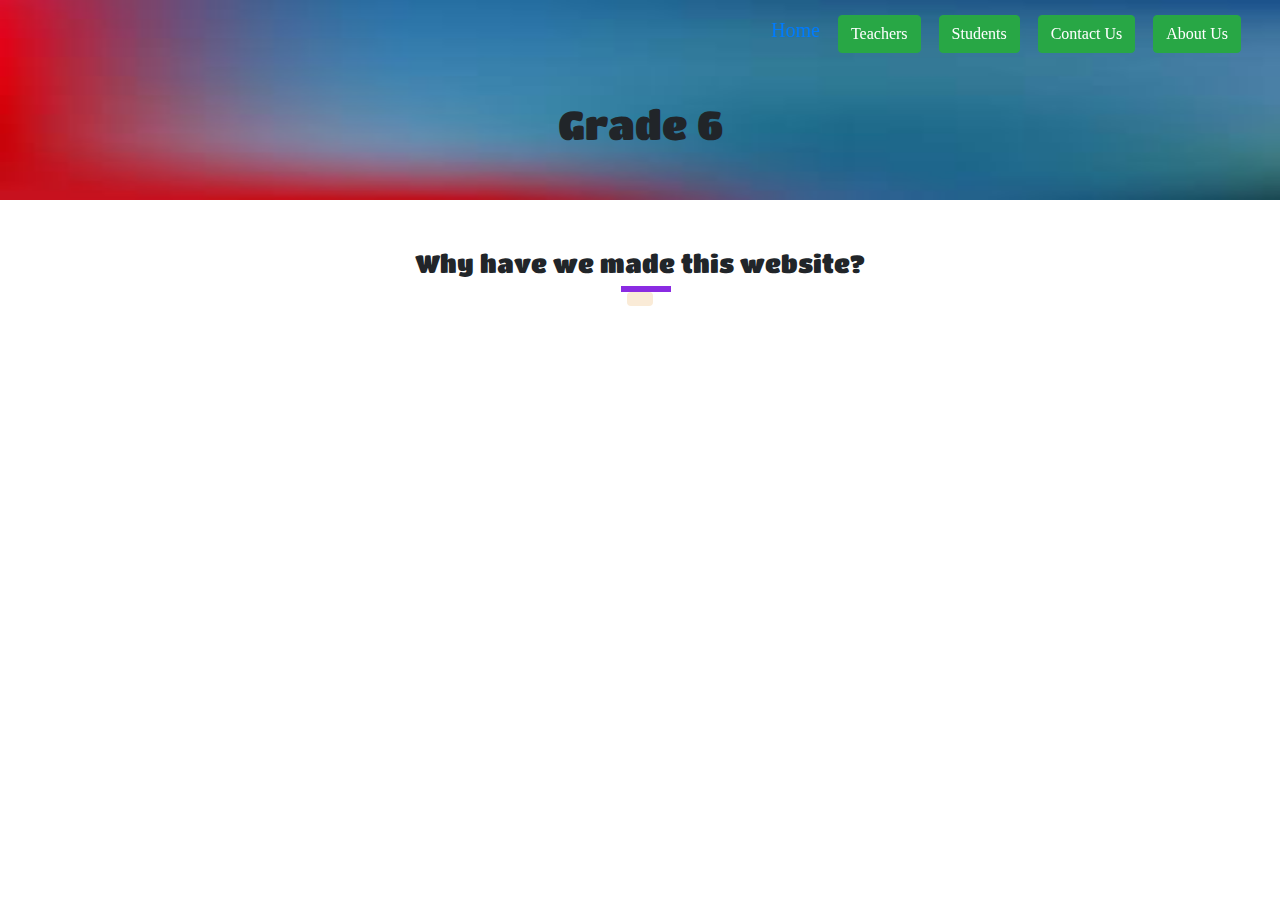
<file: index.html>
<!DOCTYPE html>
<html lang="en">
  <head>
    <meta charset="UTF-8" />
    <meta name="viewport" content="width=device-width, initial-scale=1.0" />
    <title>MGIS</title>
    <link
      rel="stylesheet"
      href="https://maxcdn.bootstrapcdn.com/bootstrap/4.5.2/css/bootstrap.min.css"
    />
    <script src="https://ajax.googleapis.com/ajax/libs/jquery/3.5.1/jquery.min.js"></script>
    <script src="https://cdnjs.cloudflare.com/ajax/libs/popper.js/1.16.0/umd/popper.min.js"></script>
    <script src="https://maxcdn.bootstrapcdn.com/bootstrap/4.5.2/js/bootstrap.min.js"></script>
    <link
      href="https://fonts.googleapis.com/css2?family=Titan+One&display=swap"
      rel="stylesheet"
    />
    <link
      href="https://fonts.googleapis.com/css2?family=Knewave&display=swap"
      rel="stylesheet"
    />
    <script src="main.js"></script>
    <link rel="stylesheet" href="style.css" />
  </head>
  <body>
    <ul class="menu">
      <li class="link"><a href="#home">Home</a></li>
      <li class="link">
        <button class="btn btn-success" onclick="teacher()">Teachers</button>
      </li>
      <li class="link">
        <button class="btn btn-success" onclick="student()">Students</button>
      </li>

      <li class="link">
        <button class="btn btn-success" onclick="contact()">Contact Us</button>
      </li>
      <li class="link">
        <button class="btn btn-success" onclick="about()">About Us</button>
      </li>
    </ul>
    <section id="home">
      <img width="100%" height="200px" src="Background.jpg" />
      <h1
        style="
          text-align: center;
          margin-top: -100px;
          font-family: 'Titan One', cursive;
        "
      >
        Grade 6
      </h1>
    </section>
   
<h1 style="margin-top: 100px; font-family: 'Titan One', cursive; font-size: 25px;">Why have we made this website?</h1>

<div class="line"></div>
    <p class="about btn" style="font-size: 20px " width="90%">
       
    </p>
  </body>
</html>
</file>
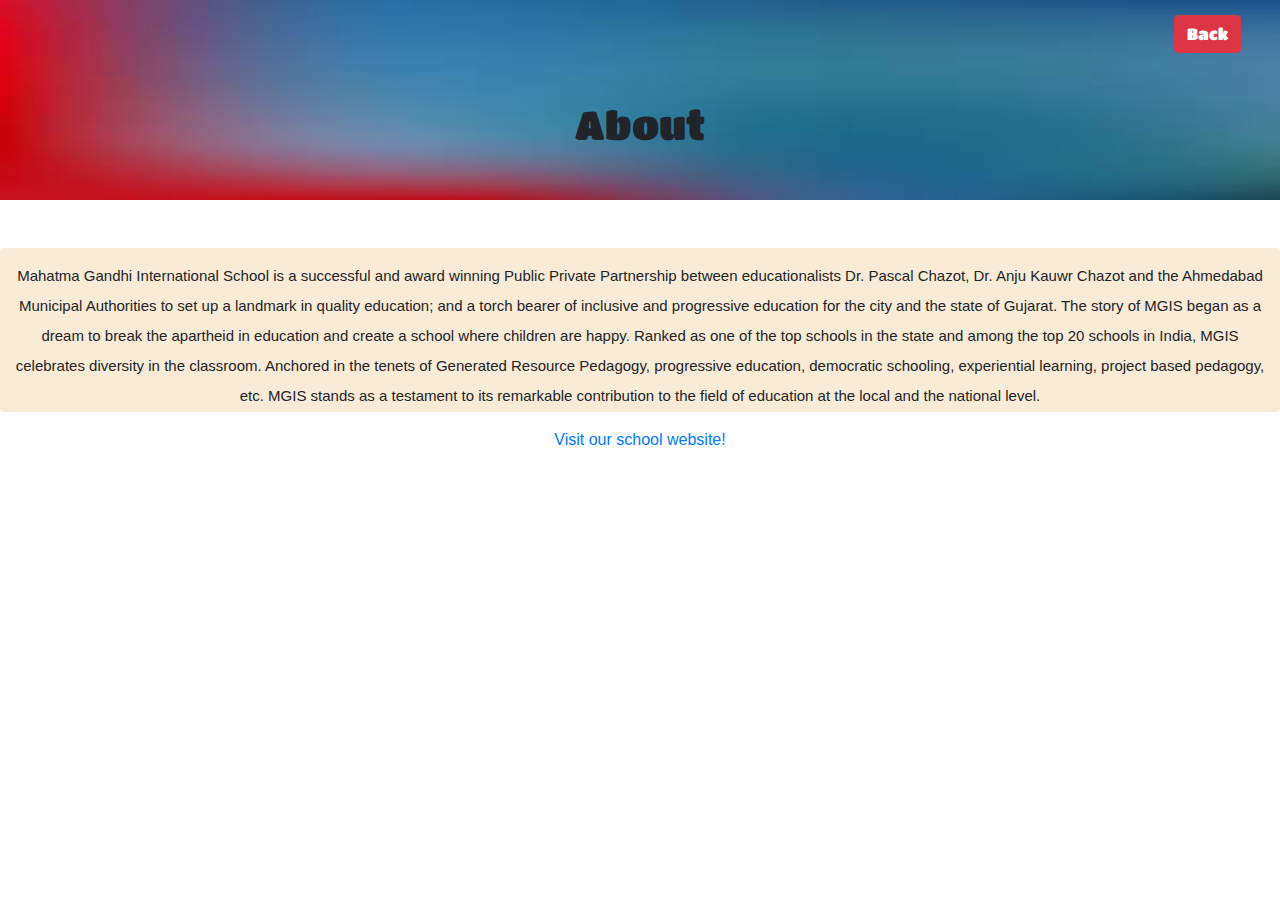
<file: about.html>
<!DOCTYPE html>
<html lang="en">
  <head>
    <meta charset="UTF-8" />
    <meta name="viewport" content="width=device-width, initial-scale=1.0" />
    <title>About us</title>
    <link rel="stylesheet" href="https://maxcdn.bootstrapcdn.com/bootstrap/4.5.2/css/bootstrap.min.css" />
    <script src="https://ajax.googleapis.com/ajax/libs/jquery/3.5.1/jquery.min.js"></script>
    <script src="https://cdnjs.cloudflare.com/ajax/libs/popper.js/1.16.0/umd/popper.min.js"></script>
    <script src="https://maxcdn.bootstrapcdn.com/bootstrap/4.5.2/js/bootstrap.min.js"></script>
    <link href="https://fonts.googleapis.com/css2?family=Titan+One&display=swap" rel="stylesheet" />
    <link href="https://fonts.googleapis.com/css2?family=Knewave&display=swap" rel="stylesheet" />
    <link rel="stylesheet" href="style.css" />
    <script src="main.js"></script>
  </head>
  <body>
    <ul class="menu">
      <li class="link">
        <button
          class="btn btn-danger"
          onclick="go_home()"
          style="font-family: 'Titan One', cursive; float: right"
        >
          Back
        </button>
      </li>
    </ul>
    <section id="home">
        <img width="100%" height="200px" src="Background.jpg" />
        <h1 style="
              text-align: center;
              margin-top: -100px;
              font-family: 'Titan One', cursive;
            ">
            About
        </h1>
        <section id="about" style="margin-top: 100px;">

            
            <p class="about btn" style="font-size: 20px " width="100%">
                <sub>
                    Mahatma Gandhi International School is a successful and award winning
                    Public Private Partnership between educationalists Dr. Pascal Chazot,
                    Dr. Anju Kauwr Chazot and the Ahmedabad Municipal Authorities to set
                    up a landmark in quality education; and a torch bearer of inclusive
                    and progressive education for the city and the state of Gujarat. The
                    story of MGIS began as a dream to break the apartheid in education and
                    create a school where children are happy. Ranked as one of the top
                    schools in the state and among the top 20 schools in India, MGIS
                    celebrates diversity in the classroom. Anchored in the tenets of
                    Generated Resource Pedagogy, progressive education, democratic
                    schooling, experiential learning, project based pedagogy, etc. MGIS
                    stands as a testament to its remarkable contribution to the field of
                    education at the local and the national level.
                </sub>
            </p>
        </section>

    <a href="https://www.mgis.in/" id="link">Visit our school website!</a>
  </body>
</html>
</file>
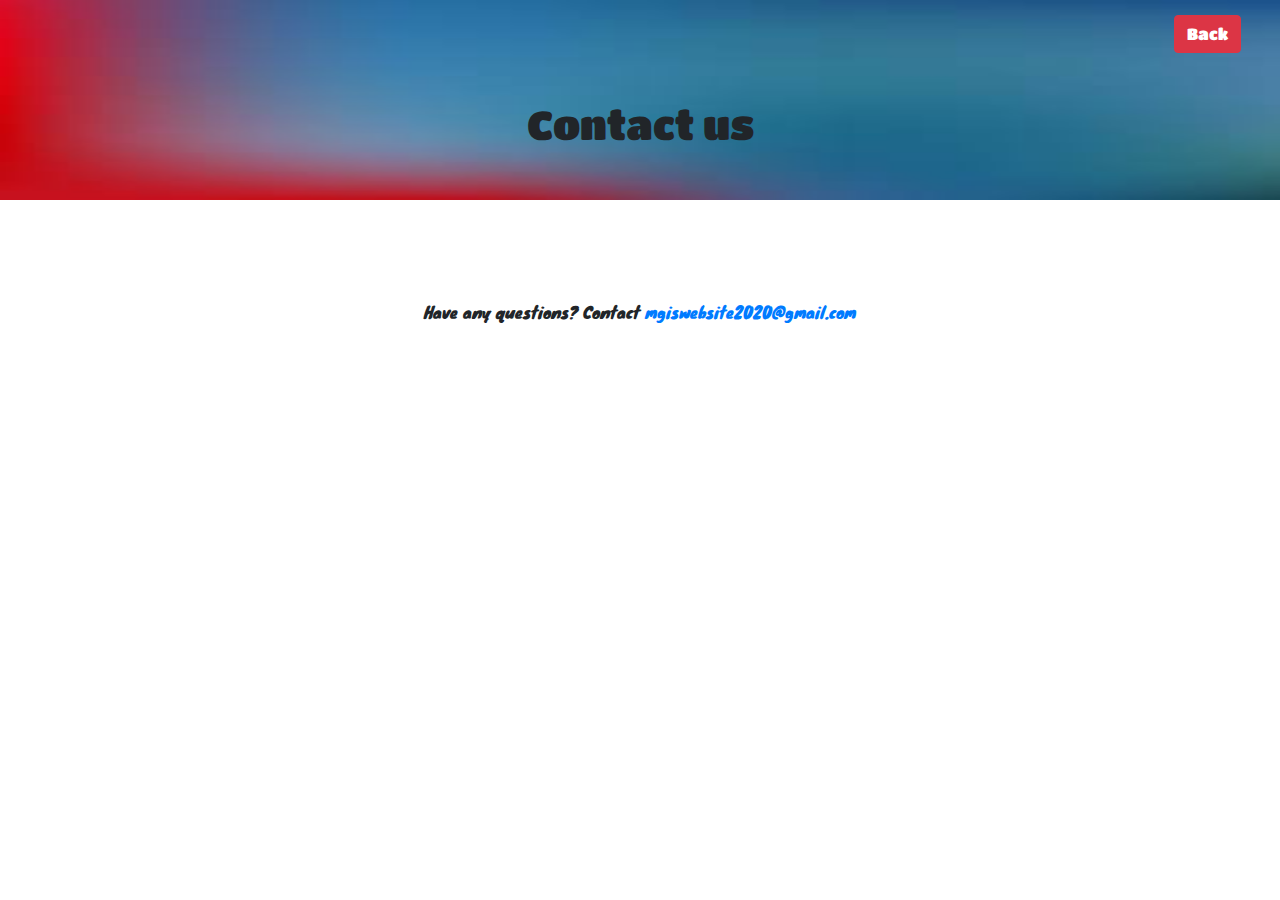
<file: contact.html>
<!DOCTYPE html>
<html lang="en">
  <head>
    <meta charset="UTF-8" />
    <meta name="viewport" content="width=device-width, initial-scale=1.0" />
    <title>Contact us</title>

    <link
      rel="stylesheet"
      href="https://maxcdn.bootstrapcdn.com/bootstrap/4.5.2/css/bootstrap.min.css"
    />
    <script src="https://ajax.googleapis.com/ajax/libs/jquery/3.5.1/jquery.min.js"></script>
    <script src="https://cdnjs.cloudflare.com/ajax/libs/popper.js/1.16.0/umd/popper.min.js"></script>
    <script src="https://maxcdn.bootstrapcdn.com/bootstrap/4.5.2/js/bootstrap.min.js"></script>
    <link
      href="https://fonts.googleapis.com/css2?family=Titan+One&display=swap"
      rel="stylesheet"
    />
    <link
      href="https://fonts.googleapis.com/css2?family=Knewave&display=swap"
      rel="stylesheet"
    />
    <script src="main.js"></script>
    <link rel="stylesheet" href="style.css" />
  </head>
  <body>
    <ul class="menu">
      <li class="link">
        <button
          class="btn btn-danger"
          onclick="go_home()"
          style="font-family: 'Titan One', cursive; float: right"
        >
          Back
        </button>
      </li>
    </ul>
    <img width="100%" height="200px" src="Background.jpg" />
    <h1
      style="
        text-align: center;
        font-family: 'Titan One', cursive;
        margin-top: -100px;
      "
    >
      Contact us
    </h1>
    <br /><br /><br /><br /><br /><br />
    <p style="font-family: 'Knewave', cursive">
      Have any questions? Contact
      <a href="mailto:mgiswebsite2020@gmail.com">mgiswebsite2020@gmail.com</a>
    </p>
  </body>
</html>
</file>
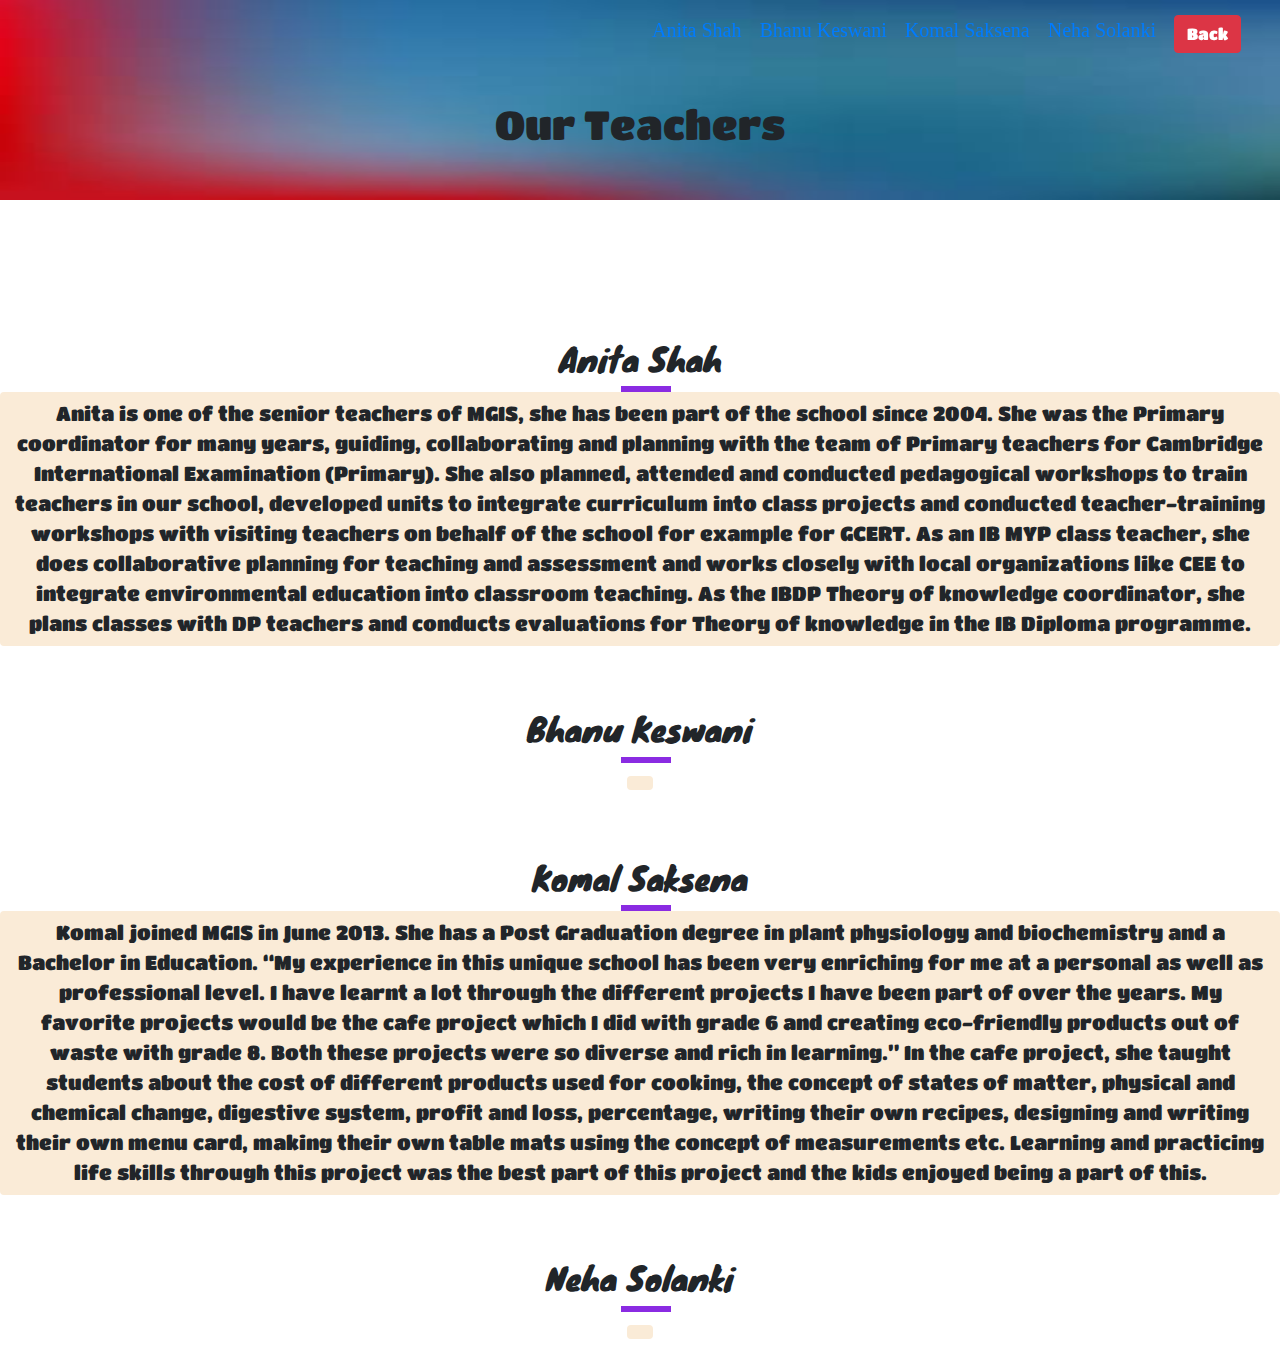
<file: teachers.html>
<!DOCTYPE html>
<html lang="en">
  <head>
    <meta charset="UTF-8" />
    <meta name="viewport" content="width=device-width, initial-scale=1.0" />
    <title>Our Teachers</title>

    <link
      rel="stylesheet"
      href="https://maxcdn.bootstrapcdn.com/bootstrap/4.5.2/css/bootstrap.min.css"
    />
    <script src="https://ajax.googleapis.com/ajax/libs/jquery/3.5.1/jquery.min.js"></script>
    <script src="https://cdnjs.cloudflare.com/ajax/libs/popper.js/1.16.0/umd/popper.min.js"></script>
    <script src="https://maxcdn.bootstrapcdn.com/bootstrap/4.5.2/js/bootstrap.min.js"></script>
    <link
      href="https://fonts.googleapis.com/css2?family=Titan+One&display=swap"
      rel="stylesheet"
    />
    <link
      href="https://fonts.googleapis.com/css2?family=Knewave&display=swap"
      rel="stylesheet"
    />
    <script src="main.js"></script>
    <link rel="stylesheet" href="style.css" />
  </head>
  <body>
    <ul class="menu">
      <li class="link"><a href="#anita">Anita Shah</a></li>
      <li class="link"><a href="#bhanu">Bhanu Keswani</a></li>
      <li class="link"><a href="#komal">Komal Saksena</a></li>
      <li class="link"><a href="#neha">Neha Solanki</a></li>
      <li class="link">
        <button
          class="btn btn-danger"
          onclick="go_home()"
          style="font-family: 'Titan One', cursive; float: right"
        >
          Back
        </button>
      </li>
    </ul>

    <img width="100%" height="200px" src="Background.jpg" />
    <h1
      style="
        text-align: center;
        margin-top: -100px;
        font-family: 'Titan One', cursive;
      "
    >
      Our Teachers
      <br /><br /><br /><br /><br />
      <section id="anita">
        <h2 class="teacher_name">Anita Shah</h2>
        <div class="line"></div>
        <p class="about btn" style="font-size: 20px" width="100%">
          Anita is one of the senior teachers of MGIS, she has been part of the
          school since 2004. She was the Primary coordinator for many years,
          guiding, collaborating and planning with the team of Primary teachers
          for Cambridge International Examination (Primary). She also planned,
          attended and conducted pedagogical workshops to train teachers in our
          school, developed units to integrate curriculum into class projects
          and conducted teacher-training workshops with visiting teachers on
          behalf of the school for example for GCERT. As an IB MYP class
          teacher, she does collaborative planning for teaching and assessment
          and works closely with local organizations like CEE to integrate
          environmental education into classroom teaching. As the IBDP Theory of
          knowledge coordinator, she plans classes with DP teachers and conducts
          evaluations for Theory of knowledge in the IB Diploma programme.
        </p>
      </section>
      <br />
      <section id="bhanu">
        <h2 class="teacher_name">Bhanu Keswani</h2>
        <div class="line"></div>
        <p class="about btn" style="font-size: 20px" width="100%"></p>
      </section>
      <br />
      <section id="komal">
        <h2 class="teacher_name">Komal Saksena</h2>
        <div class="line"></div>
        <p class="about btn" style="font-size: 20px" width="100%">
          Komal joined MGIS in June 2013. She has a Post Graduation degree in
          plant physiology and biochemistry and a Bachelor in Education. “My
          experience in this unique school has been very enriching for me at a
          personal as well as professional level. I have learnt a lot through
          the different projects I have been part of over the years. My favorite
          projects would be the cafe project which I did with grade 6 and
          creating eco-friendly products out of waste with grade 8. Both these
          projects were so diverse and rich in learning.” In the cafe project,
          she taught students about the cost of different products used for
          cooking, the concept of states of matter, physical and chemical
          change, digestive system, profit and loss, percentage, writing their
          own recipes, designing and writing their own menu card, making their
          own table mats using the concept of measurements etc. Learning and
          practicing life skills through this project was the best part of this
          project and the kids enjoyed being a part of this.
        </p>
      </section>
      <br />
      <section id="neha">
        <h2 class="teacher_name">Neha Solanki</h2>
        <div class="line"></div>
        <p class="about btn" style="font-size: 20px" width="100%"></p>
      </section>
    </h1>
  </body>
</html>
</file>
<file: style.css>
body {
  text-align: center;
}
.about {
  background-color: antiquewhite;
}
.menu {
  list-style: none;
  position: fixed;
  top: 10px;
  right: 30px;
  cursor: pointer;
  z-index: 10;
}

.link {
  float: left;
  padding-top: 5px;
  padding-bottom: 5px;
  padding-left: 9px;
  padding-right: 9px;
  font-size: 20px;
  font-family: cursive;
  text-decoration: none;
  color: cornflowerblue;
}

.link:hover {
  background-color: darkcyan;
}

.line {
  width: 50px;
  height: 6px;
  background-color: blueviolet;
  margin-left: 48.5%;
}

.teacher_name {
  font-family: "Knewave", cursive;
}
</file>
